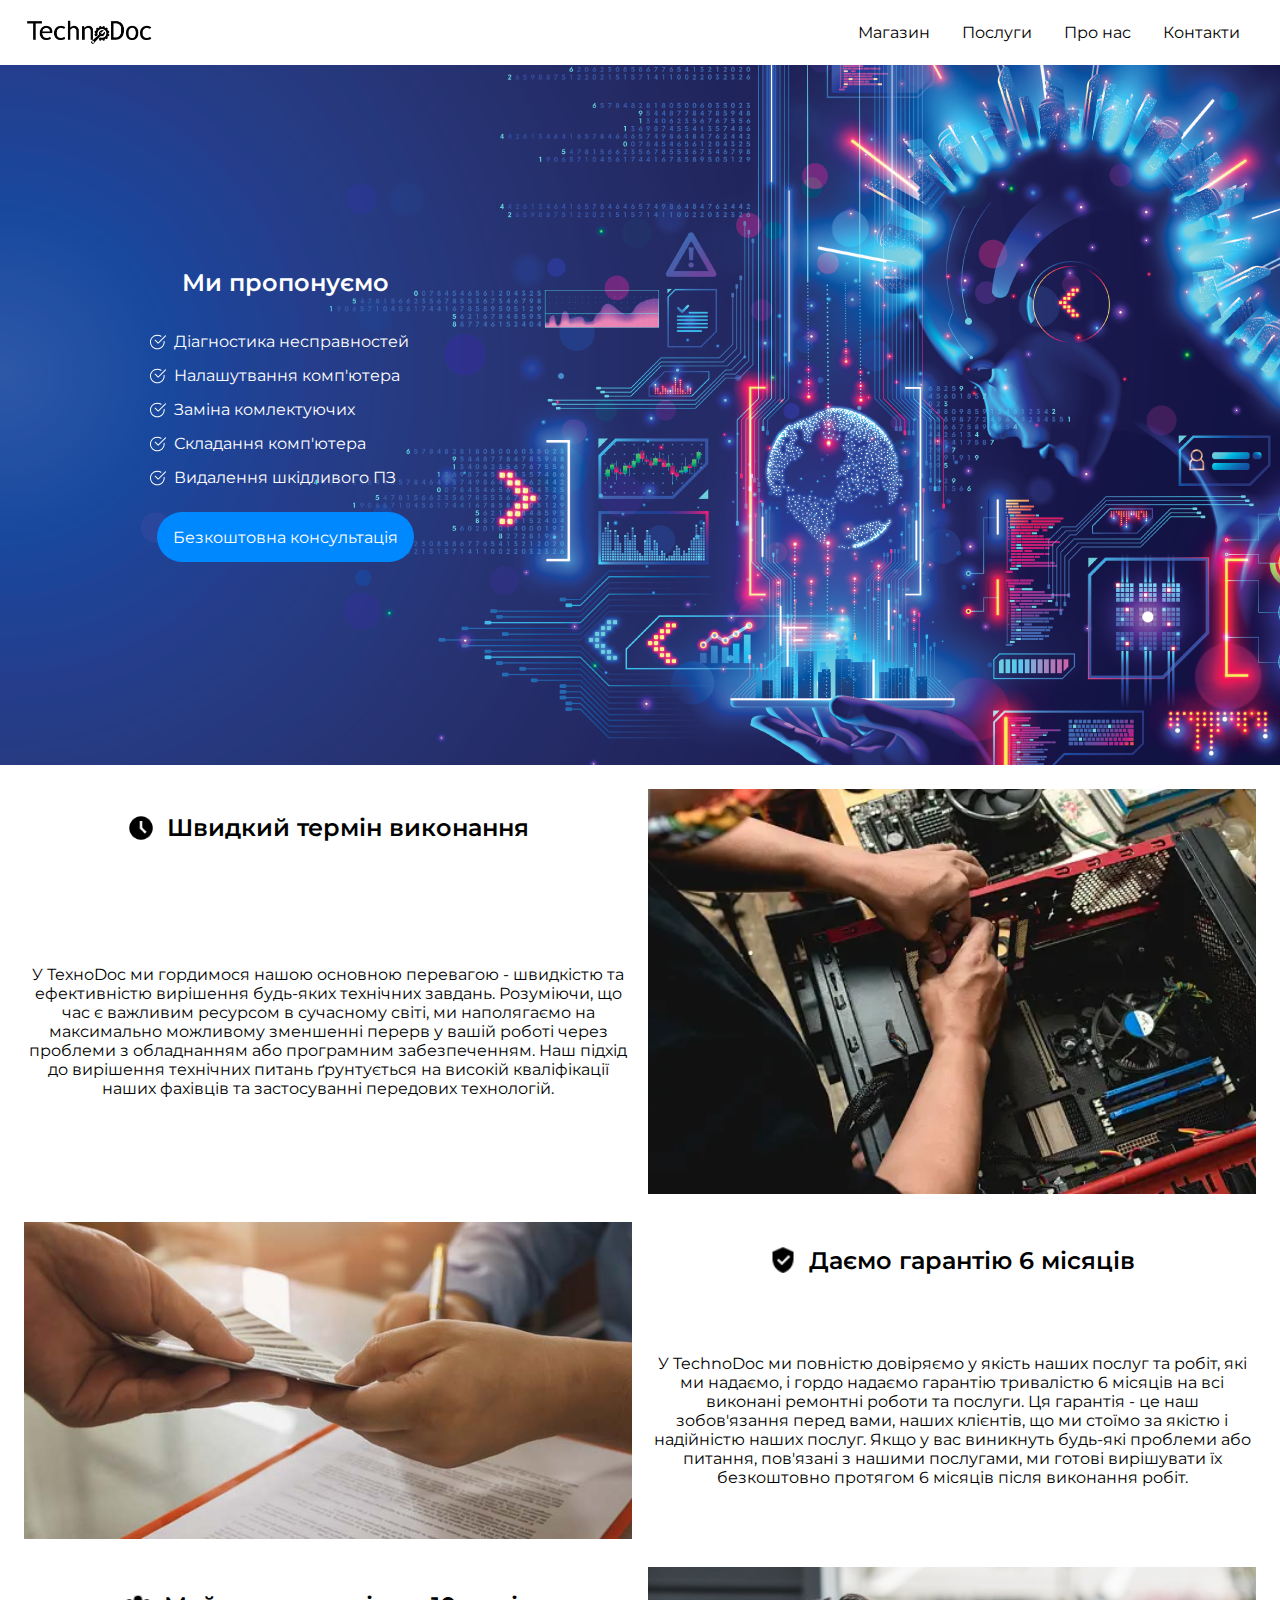
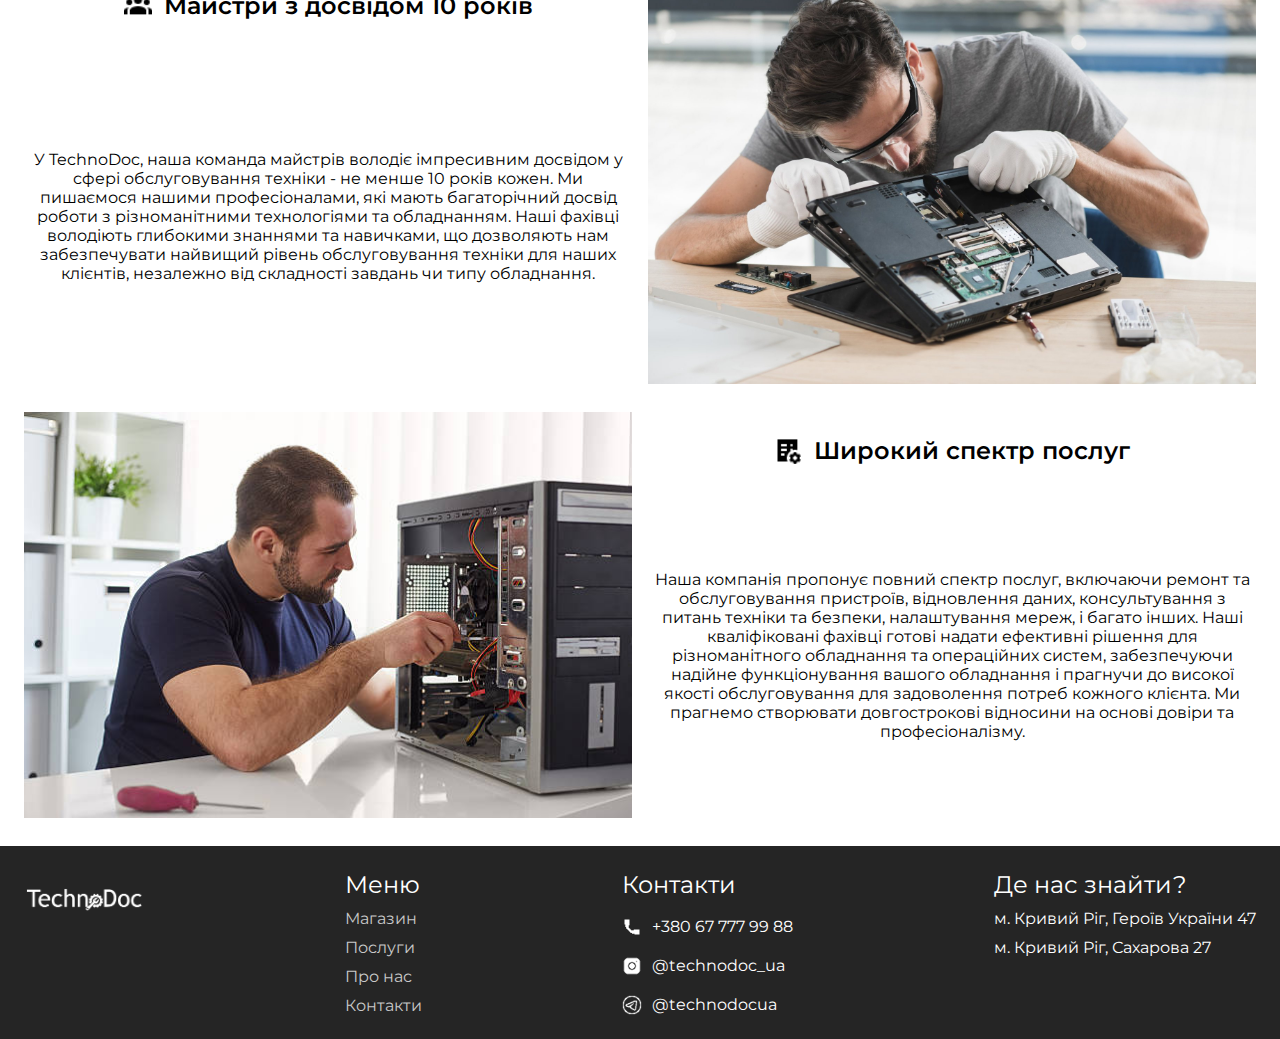
<file: index.html>
<!DOCTYPE html>
<html lang="en">
<head>
    <meta charset="UTF-8">
    <meta name="viewport" content="width=device-width, initial-scale=1.0">
    <link rel="stylesheet" href="css/style.css">
    <link rel="stylesheet" href="css/mainpage.css">
    <link rel="stylesheet" href="https://cdnjs.cloudflare.com/ajax/libs/font-awesome/4.7.0/css/font-awesome.min.css">
    <title>TechnoDoc – лідер у ремонті техніки</title>

    <style>
        .proposition-container{
            background: url('assets/proposition-image.png') no-repeat;
                width: 100%;
                height: 700px;
        }
    </style>
</head>
<body>
    <div id="home"  class="main-container">
        <header class="header container">
            <div class="nav-data">
                <div class="logo">
                    <img class="icon" src="assets/TehnoDocBigLogo.png">
                </div>
                <a href="javascript:void(0);" class="icon menu-icon" onclick="myFunction()">
                    <i class="fa fa-bars"></i>
                </a>
            </div>

            <div class="topnav" id="myTopnav">
                <a href="shop.html">Магазин</a>
                <a href="services.html">Послуги</a>
                <a href="index.html">Про нас</a>
                <a href="#contacts">Контакти</a>
            </div>
        </header>

        <div class="proposition-container ">
            <div class="proposition-list">
                <span class="proposition-header color-white">
                    Ми пропонуємо
                </span>
                <ul>
                    <li>Діагностика несправностей</li>
                    <li>Налашутвання комп'ютера</li>
                    <li>Заміна комлектуючих</li>
                    <li>Складання комп'ютера</li>
                    <li>Видалення шкідливого ПЗ</li>
                </ul>
                <div class="proposition-button">
                    <a class="button">
                        Безкоштовна консультація
                    </a>
                </div>
            </div>
        </div>

        <div class="about-us-container container">

            <div class="about-more">
                <div class="about-more-container">
                    <div class="about-more-subcontainer">
                        <div class="about-more-header">
                            <img src="assets/Clock.png">
                            Швидкий термін виконання
                        </div>
                        <div class="about-more-decription">
                            У ТехноDoc ми гордимося нашою основною перевагою - швидкістю та ефективністю вирішення будь-яких технічних завдань. Розуміючи, що час є важливим ресурсом в сучасному світі, ми наполягаємо на максимально можливому зменшенні перерв у вашій роботі через проблеми з обладнанням або програмним забезпеченням. Наш підхід до вирішення технічних питань ґрунтується на високій кваліфікації наших фахівців та застосуванні передових технологій.
                        </div>
                    </div>

                    <div class="about-more-image">
                        <img src="assets/1.png">
                    </div>
                </div>

                <div class="about-more-container-reverse">
                    <div class="about-more-image">
                        <img src="assets/2.jpg">
                    </div>
                    <div class="about-more-subcontainer">
                        <div class="about-more-header">
                            <img src="assets/Protect.png">
                            Даємо гарантію 6 місяців
                        </div>
                        <div class="about-more-decription">
                            У TechnoDoc ми повністю довіряємо у якість наших послуг та робіт, які ми надаємо, і гордо надаємо гарантію тривалістю 6 місяців на всі виконані ремонтні роботи та послуги. Ця гарантія - це наш зобов'язання перед вами, наших клієнтів, що ми стоїмо за якістю і надійністю наших послуг. Якщо у вас виникнуть будь-які проблеми або питання, пов'язані з нашими послугами, ми готові вирішувати їх безкоштовно протягом 6 місяців після виконання робіт.
                        </div>
                    </div>
                </div>

                <div class="about-more-container">
                    <div class="about-more-subcontainer">
                        <div class="about-more-header">
                            <img src="assets/People.png">
                            Майстри з досвідом 10 років
                        </div>
                        <div class="about-more-decription">
                            У TechnoDoc, наша команда майстрів володіє імпресивним досвідом у сфері обслуговування техніки - не менше 10 років кожен. Ми пишаємося нашими професіоналами, які мають багаторічний досвід роботи з різноманітними технологіями та обладнанням. Наші фахівці володіють глибокими знаннями та навичками, що дозволяють нам забезпечувати найвищий рівень обслуговування техніки для наших клієнтів, незалежно від складності завдань чи типу обладнання.
                        </div>
                    </div>

                    <div class="about-more-image">
                        <img src="assets/3.jpg">
                    </div>
                </div>
                
                <div class="about-more-container-reverse">
                    <div class="about-more-image">
                        <img src="assets/4.jpg">
                    </div>
                    <div class="about-more-subcontainer">
                        <div class="about-more-header">
                            <img src="assets/Requirements.png">
                            Широкий спектр послуг
                        </div>
                        <div class="about-more-decription">
                            Наша компанія пропонує повний спектр послуг, включаючи ремонт та обслуговування пристроїв, відновлення даних, консультування з питань техніки та безпеки, налаштування мереж, і багато інших. Наші кваліфіковані фахівці готові надати ефективні рішення для різноманітного обладнання та операційних систем, забезпечуючи надійне функціонування вашого обладнання і прагнучи до високої якості обслуговування для задоволення потреб кожного клієнта. Ми прагнемо створювати довгострокові відносини на основі довіри та професіоналізму.
                        </div>
                    </div>
                </div>
            </div>
        </div>

        <footer id="contacts" class="footer-container container">
            <div class="footer-logo-container">
                <img src="assets/TehnoDocBigWhiteLogo.png">
            </div>
            <div class="footer-menu-container">
                <h2 class="color-white">Меню</h2>
                <a href="shop.html" class="footer-menu-item">Магазин</a>
                <a href="services.html" class="footer-menu-item">Послуги</a>
                <a href="index.html" class="footer-menu-item">Про нас</a>
                <a href="#contacts" class="footer-menu-item">Контакти</a>
            </div>
            <div class="footer-contacts-container">
                <h2 class="color-white">Контакти</h2>
                <div class="footer-contact-item">
                    <img src="assets/PhoneWhite.png" alt="" class="footer-contact-image">
                    <div class="color-white">+380 67 777 99 88</div>
                </div>
                <div class="footer-contact-item">
                    <img src="assets/InstagramWhite.png" alt="" class="footer-contact-image">
                    <div class="color-white">@technodoc_ua</div>
                </div>
                <div class="footer-contact-item">
                    <img src="assets/TelegramWhite.png" alt="" class="footer-contact-image">
                    <div class="color-white">@technodocua</div>
                </div>
            </div>
            <div class="footer-find-container">
                <h2 class="color-white">
                    Де нас знайти?
                </h2>
                <div class="footer-find-item">м. Кривий Ріг, Героїв України 47</div>
                <div class="footer-find-item">м. Кривий Ріг, Сахарова 27</div>
            </div>
        </footer>
    </div>

    <script>
        var x = document.getElementById("myTopnav");
        function myFunction() {
        
          if (x.className === "topnav") {
            x.className += " responsive";
          } else {
            x.className = "topnav";
          }
        }
        const mediaQuery = window.matchMedia('(min-width: 600px)');
            function handleMediaChange(event) {
                if (!event.matches) x.className = "topnav";
            }
            mediaQuery.addListener(handleMediaChange);
            handleMediaChange(mediaQuery);
    </script>

</body>
</html>
</file>
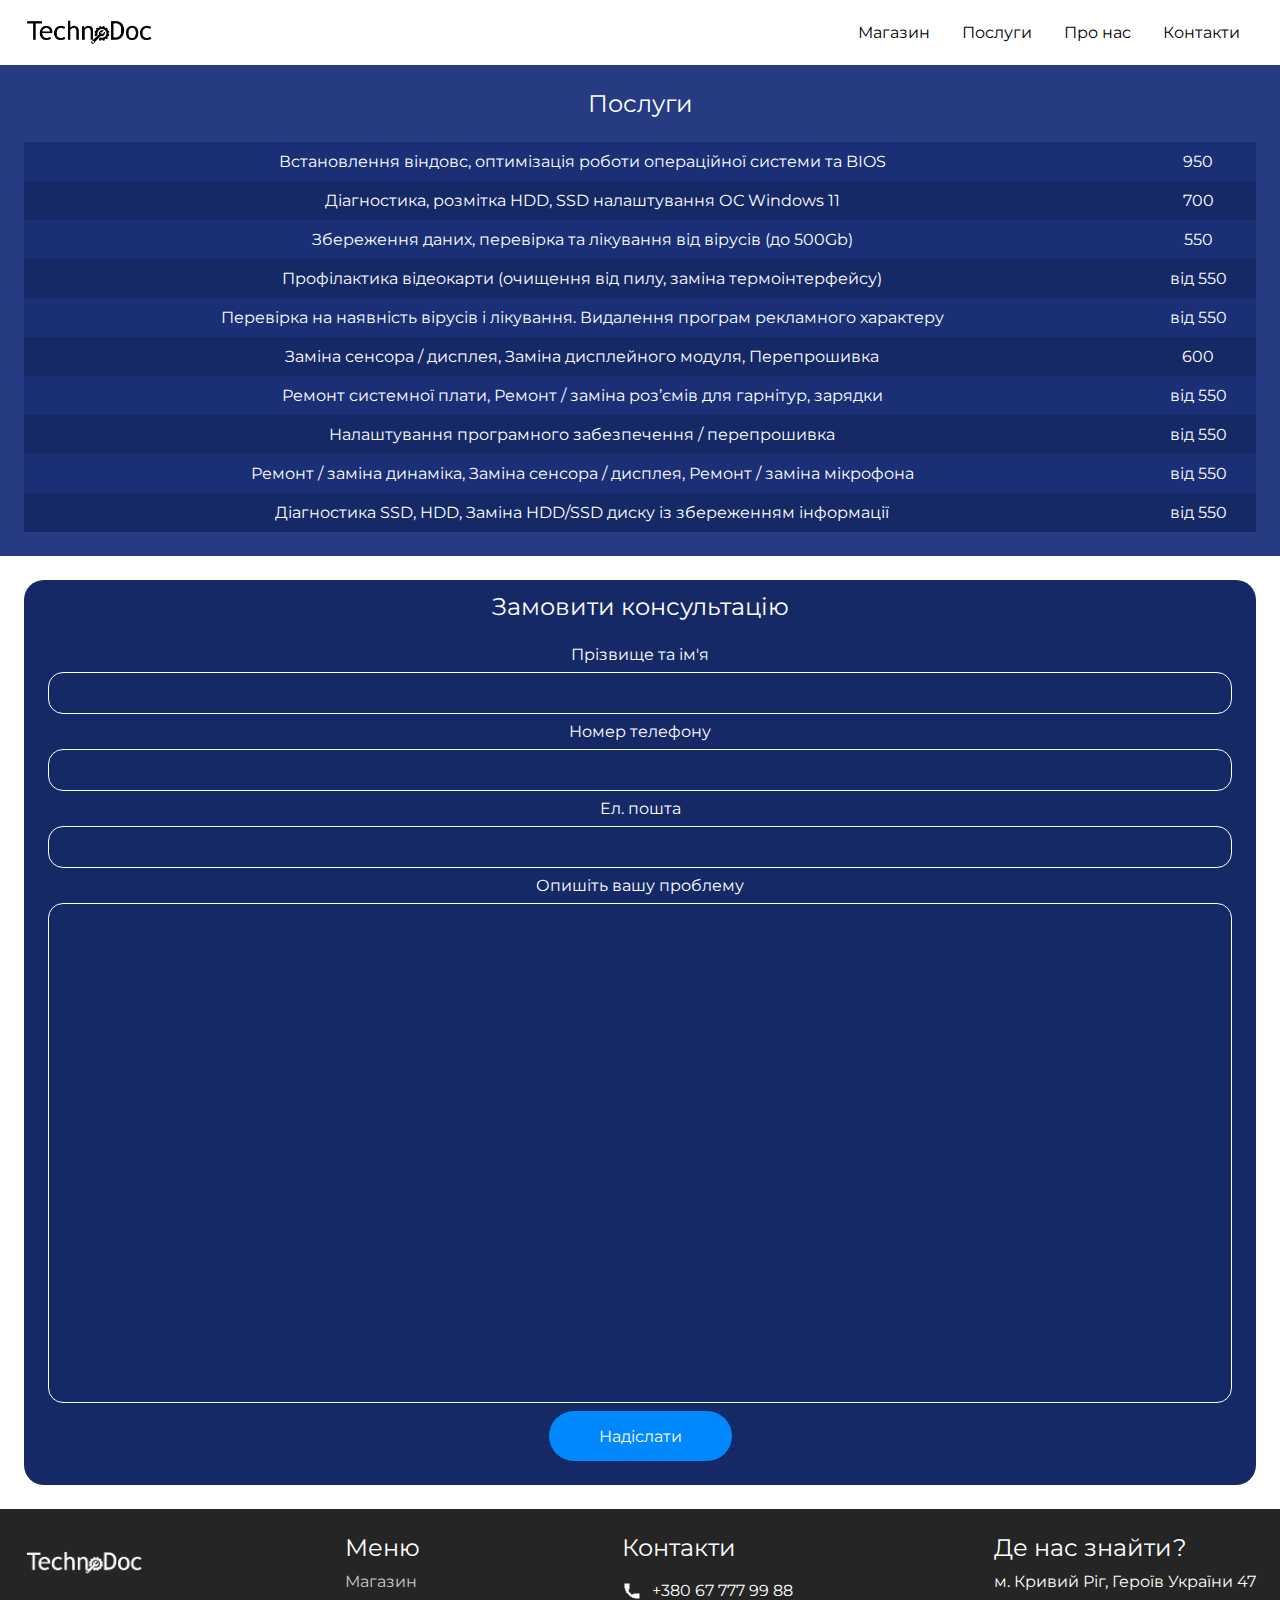
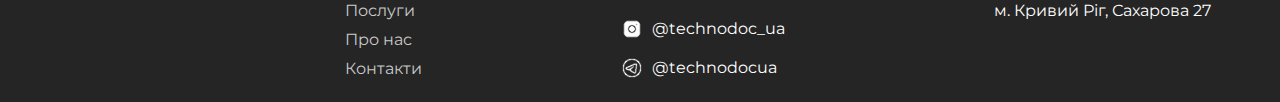
<file: services.html>
<!DOCTYPE html>
<html lang="en">
<head>
    <meta charset="UTF-8">
    <meta name="viewport" content="width=device-width, initial-scale=1.0">
    <link rel="stylesheet" href="css/style.css">
    <link rel="stylesheet" href="css/services.css">
    <link rel="stylesheet" href="https://cdnjs.cloudflare.com/ajax/libs/font-awesome/4.7.0/css/font-awesome.min.css">
    <title>TechnoDoc – Послуги</title>
</head>
<body>
    <div id="home"  class="main-container">
        <header class="header container">
            <div class="nav-data">
                <div class="logo">
                    <img class="icon" src="assets/TehnoDocBigLogo.png">
                </div>
                <a href="javascript:void(0);" class="icon menu-icon" onclick="myFunction()">
                    <i class="fa fa-bars"></i>
                </a>
            </div>

            <div class="topnav" id="myTopnav">
                <a href="shop.html">Магазин</a>
                <a href="services.html">Послуги</a>
                <a href="index.html">Про нас</a>
                <a href="#contacts">Контакти</a>
            </div>
        </header>


        <section class="services-container">
            <h2>Послуги</h2>
            <table>
                <tr>
                    <td>Встановлення віндовс, оптимізація роботи операційної системи та BIOS</td>
                    <td>950</td>
                </tr>
                <tr>
                    <td>Діагностика, розмітка HDD, SSD налаштування ОС Windows 11</td>
                    <td>700</td>
                </tr>
                <tr>
                    <td>Збереження даних, перевірка та лікування від вірусів (до 500Gb)</td>
                    <td>550</td>
                </tr>
                <tr>
                    <td>Профілактика відеокарти (очищення від пилу, заміна термоінтерфейсу)</td>
                    <td>від 550</td>
                </tr>
                <tr>
                    <td>Перевірка на наявність вірусів і лікування. Видалення програм рекламного характеру</td>
                    <td>від 550</td>
                </tr>
                <tr>
                    <td>Заміна сенсора / дисплея, Заміна дисплейного модуля, Перепрошивка</td>
                    <td>600</td>
                </tr>
                <tr>
                    <td>Ремонт системної плати, Ремонт / заміна роз’ємів для гарнітур, зарядки</td>
                    <td>від 550</td>
                </tr>
                <tr>
                    <td>Налаштування програмного забезпечення / перепрошивка</td>
                    <td>від 550</td>
                </tr>
                <tr>
                    <td>Ремонт / заміна динаміка, Заміна сенсора / дисплея, Ремонт / заміна мікрофона</td>
                    <td>від 550</td>
                </tr>
                <tr>
                    <td>Діагностика SSD, HDD, Заміна HDD/SSD диску із збереженням інформації</td>
                    <td>від 550</td>
                </tr>
            </table>
        </section>
        
        <section class="ordering-container">
            <div class="ordering-subcontainer">
                <h2>Замовити консультацію</h2>
                <div class="ordering-fields-container">
                    <label for="fname">Прізвище та ім'я</label>
                    <input type="text" id="fname" name="fname">
                    <label for="phone">Номер телефону</label>
                    <input type="tel" id="phone" name="lname">
                    <label for="email">Ел. пошта</label>
                    <input type="email" id="email" name="lname">
                    <label for="are">Опишіть вашу проблему</label>
                    <textarea></textarea>
                    <div class="order-button">
                        <a class="button">
                            Надіслати
                        </a>
                    </div>
                </div>
            </div>
        </section>

        <footer id="contacts" class="footer-container container">
            <div class="footer-logo-container">
                <img src="assets/TehnoDocBigWhiteLogo.png">
            </div>
            <div class="footer-menu-container">
                <h2 class="color-white">Меню</h2>
                <a href="shop.html" class="footer-menu-item">Магазин</a>
                <a href="services.html" class="footer-menu-item">Послуги</a>
                <a href="index.html" class="footer-menu-item">Про нас</a>
                <a href="#contacts" class="footer-menu-item">Контакти</a>
            </div>
            <div class="footer-contacts-container">
                <h2 class="color-white">Контакти</h2>
                <div class="footer-contact-item">
                    <img src="assets/PhoneWhite.png" alt="" class="footer-contact-image">
                    <div class="color-white">+380 67 777 99 88</div>
                </div>
                <div class="footer-contact-item">
                    <img src="assets/InstagramWhite.png" alt="" class="footer-contact-image">
                    <div class="color-white">@technodoc_ua</div>
                </div>
                <div class="footer-contact-item">
                    <img src="assets/TelegramWhite.png" alt="" class="footer-contact-image">
                    <div class="color-white">@technodocua</div>
                </div>
            </div>
            <div class="footer-find-container">
                <h2 class="color-white">
                    Де нас знайти?
                </h2>
                <div class="footer-find-item">м. Кривий Ріг, Героїв України 47</div>
                <div class="footer-find-item">м. Кривий Ріг, Сахарова 27</div>
            </div>
        </footer>
    </div>

    <script>
        var x = document.getElementById("myTopnav");
        function myFunction() {
        
          if (x.className === "topnav") {
            x.className += " responsive";
          } else {
            x.className = "topnav";
          }
        }
        const mediaQuery = window.matchMedia('(min-width: 600px)');
            function handleMediaChange(event) {
                if (!event.matches) x.className = "topnav";
            }
            mediaQuery.addListener(handleMediaChange);
            handleMediaChange(mediaQuery);
    </script>
</body>
</html>
</file>
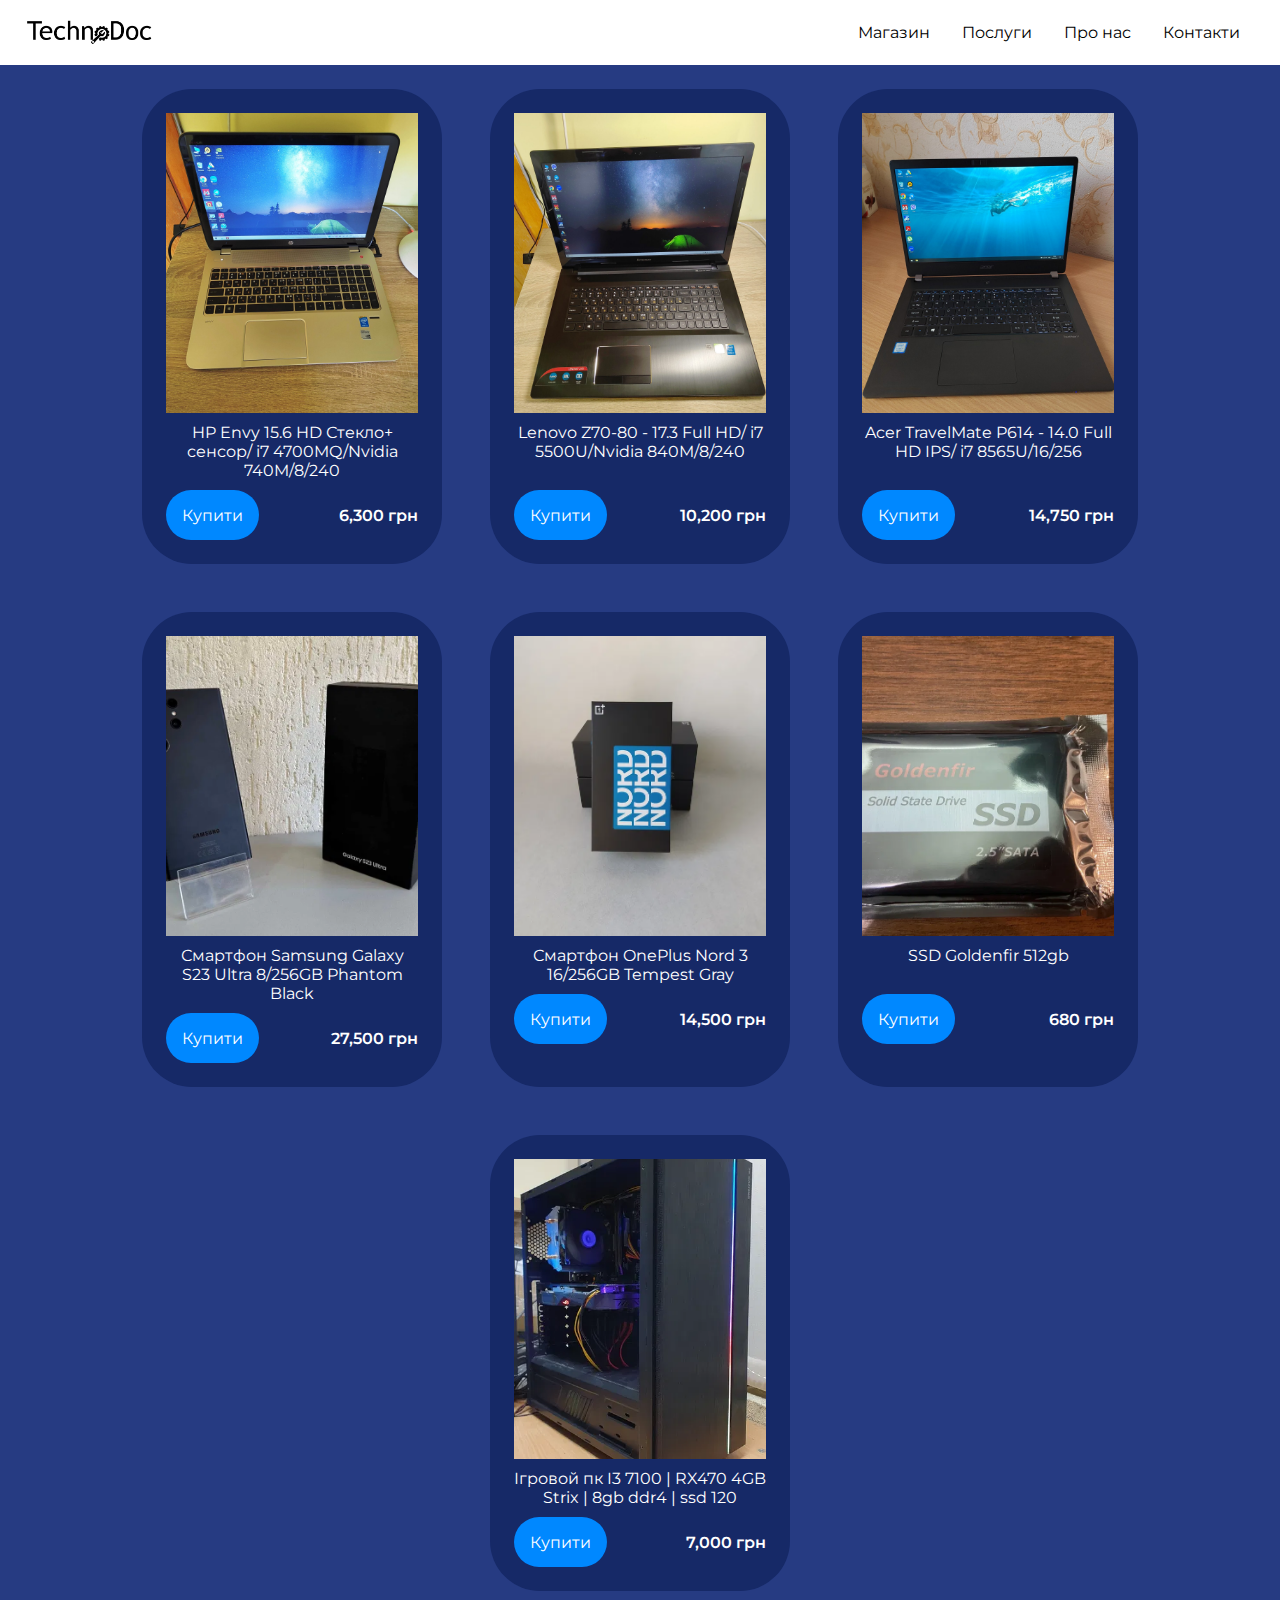
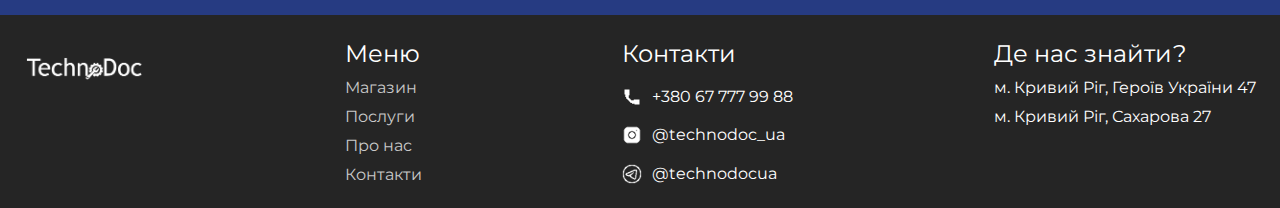
<file: shop.html>
<!DOCTYPE html>
<html lang="en">
<head>
    <meta charset="UTF-8">
    <meta name="viewport" content="width=device-width, initial-scale=1.0">
    <link rel="stylesheet" href="css/style.css">
    <link rel="stylesheet" href="css/shop.css">
    <link rel="stylesheet" href="https://cdnjs.cloudflare.com/ajax/libs/font-awesome/4.7.0/css/font-awesome.min.css">
    <title>TechnoDoc – Магазин</title>
</head>
<body>
    <div id="home"  class="main-container">
        <header class="header container">
            <div class="nav-data">
                <div class="logo">
                    <img class="icon" src="assets/TehnoDocBigLogo.png">
                </div>
                <a href="javascript:void(0);" class="icon menu-icon" onclick="myFunction()">
                    <i class="fa fa-bars"></i>
                </a>
            </div>

            <div class="topnav" id="myTopnav">
                <a href="shop.html">Магазин</a>
                <a href="services.html">Послуги</a>
                <a href="index.html">Про нас</a>
                <a href="#contacts">Контакти</a>
            </div>
        </header>


        <section class="shop-container">
            <div class="shop-item">
                <img src="assets/laptop 2.jpg" alt="laptop">
                <div class="shop-item-description">
                    HP Envy 15.6 HD Стекло+ сенсор/ i7 4700MQ/Nvidia 740M/8/240
                </div>
                <div class="shop-item-subcontainer">
                    <div class="buy-button">
                        <a class="button">
                            Купити
                        </a>
                    </div>
                    <div class="shop-item-price">
                        6,300 грн
                    </div>
                </div>
            </div>
            <div class="shop-item">
                <img src="assets/laptop 1.jpg" alt="laptop">
                <div class="shop-item-description">
                    Lenovo Z70-80 - 17.3 Full HD/ i7 5500U/Nvidia 840M/8/240
                    <br>
                    <br>
                </div>
                <div class="shop-item-subcontainer">
                    <div class="buy-button">
                        <a class="button">
                            Купити
                        </a>
                    </div>
                    <div class="shop-item-price">
                        10,200 грн
                    </div>
                </div>
            </div>
            <div class="shop-item">
                <img src="assets/laptop 3.jpg" alt="laptop">
                <div class="shop-item-description">
                    Acer TravelMate P614 - 14.0 Full HD IPS/ i7 8565U/16/256
                    <br>
                    <br>
                </div>
                <div class="shop-item-subcontainer">
                    <div class="buy-button">
                        <a class="button">
                            Купити
                        </a>
                    </div>
                    <div class="shop-item-price">
                        14,750 грн
                    </div>
                </div>
            </div>
            <div class="shop-item">
                <img src="assets/phone 1.png" alt="laptop">
                <div class="shop-item-description">
                    Смартфон Samsung Galaxy S23 Ultra 8/256GB Phantom Black
                </div>
                <div class="shop-item-subcontainer">
                    <div class="buy-button">
                        <a class="button">
                            Купити
                        </a>
                    </div>
                    <div class="shop-item-price">
                        27,500 грн
                    </div>
                </div>
            </div>
            <div class="shop-item">
                <img src="assets/phone 2.png" alt="laptop">
                <div class="shop-item-description">
                    Смартфон OnePlus Nord 3 16/256GB Tempest Gray
                </div>
                <div class="shop-item-subcontainer">
                    <div class="buy-button">
                        <a class="button">
                            Купити
                        </a>
                    </div>
                    <div class="shop-item-price">
                        14,500 грн
                    </div>
                </div>
            </div>
            <div class="shop-item">
                <img src="assets/ssd 1.png" alt="laptop">
                <div class="shop-item-description">
                    SSD Goldenfir 512gb
                    <br>
                    <br>
                </div>
                <div class="shop-item-subcontainer">
                    <div class="buy-button">
                        <a class="button">
                            Купити
                        </a>
                    </div>
                    <div class="shop-item-price">
                        680 грн
                    </div>
                </div>
            </div>
            <div class="shop-item">
                <img src="assets/pc 1.png" alt="laptop">
                <div class="shop-item-description">
                    Ігровой пк I3 7100 | RX470 4GB Strix | 8gb ddr4 | ssd 120
                </div>
                <div class="shop-item-subcontainer">
                    <div class="buy-button">
                        <a class="button">
                            Купити
                        </a>
                    </div>
                    <div class="shop-item-price">
                        7,000 грн
                    </div>
                </div>
            </div>
        </section>


        <footer id="contacts" class="footer-container container">
            <div class="footer-logo-container">
                <img src="assets/TehnoDocBigWhiteLogo.png">
            </div>
            <div class="footer-menu-container">
                <h2 class="color-white">Меню</h2>
                <a href="shop.html" class="footer-menu-item">Магазин</a>
                <a href="services.html" class="footer-menu-item">Послуги</a>
                <a href="index.html" class="footer-menu-item">Про нас</a>
                <a href="#contacts" class="footer-menu-item">Контакти</a>
            </div>
            <div class="footer-contacts-container">
                <h2 class="color-white">Контакти</h2>
                <div class="footer-contact-item">
                    <img src="assets/PhoneWhite.png" alt="" class="footer-contact-image">
                    <div class="color-white">+380 67 777 99 88</div>
                </div>
                <div class="footer-contact-item">
                    <img src="assets/InstagramWhite.png" alt="" class="footer-contact-image">
                    <div class="color-white">@technodoc_ua</div>
                </div>
                <div class="footer-contact-item">
                    <img src="assets/TelegramWhite.png" alt="" class="footer-contact-image">
                    <div class="color-white">@technodocua</div>
                </div>
            </div>
            <div class="footer-find-container">
                <h2 class="color-white">
                    Де нас знайти?
                </h2>
                <div class="footer-find-item">м. Кривий Ріг, Героїв України 47</div>
                <div class="footer-find-item">м. Кривий Ріг, Сахарова 27</div>
            </div>
        </footer>
    </div>

    <script>
        var x = document.getElementById("myTopnav");
        function myFunction() {
        
          if (x.className === "topnav") {
            x.className += " responsive";
          } else {
            x.className = "topnav";
          }
        }
        const mediaQuery = window.matchMedia('(min-width: 600px)');
            function handleMediaChange(event) {
                if (!event.matches) x.className = "topnav";
            }
            mediaQuery.addListener(handleMediaChange);
            handleMediaChange(mediaQuery);
    </script>
</body>
</html>
</file>
<file: css/style.css>
@import url('https://fonts.googleapis.com/css2?family=Montserrat:ital,wght@0,300;0,400;0,600;0,700;1,200&display=swap');

*{
    margin: 0;
    padding: 0;
    top: 0;
    left: 0;
    box-sizing: border-box;
    font-family: 'Montserrat';
    color: black;
    font-weight: 400;
}

html{
    scroll-behavior: smooth;

}

.main-container{
    display: flex;
    flex-direction: column;
    margin: 0 auto;
    max-width: 1440px;

}

.header{
    display: flex;
    justify-content: space-between;
    min-height: 53px;
    background-color: white;
}

.container{
    padding-left: 24px;
    padding-right: 24px;
    width: 100%;
}

.nav-data{
    display: flex;
    justify-content: space-between;
    align-items: center;
    gap: 5px;
}

.logo{
    display: flex;
    align-items: center;
    cursor: pointer;
    width: 130px;
}

.logo img{
    width: 100%;
}

.topnav {
    overflow: hidden;
    display: flex;
    align-items: center;
}

.topnav a,
.topnav div {
    float: left;
    display: block;
    text-align: center;
    padding: 0 16px;
    text-decoration: none;
    font-size: 16px;
    transition: all 0.1s ease-in-out;
}

.topnav a:hover{
    color: #0088FF;
}

.menu-icon{
    display: none;
}

.color-white{
    color: white;
}

/* Footer */

.footer-container{
    display: flex;
    justify-content: space-between;
    width: 100%;
    background-color: #252525;
    padding: 24px;
    flex-wrap: wrap;
    gap:15px;
}

.footer-logo-container{
    width: 120px;
}

.footer-logo-container img{
    width: 100%;
}

.footer-menu-container{
    display: flex;
    flex-direction: column;
    gap: 10px;
}

.footer-menu-container a{
    text-decoration: none;
    color: rgb(201, 201, 201);
}

.text-underline{
    text-decoration: underline;
}

.footer-contacts-container{
    display: flex;
    flex-direction: column;
    justify-content: space-between;
}

.footer-contact-item{
    display: flex;
    flex-direction: row;
    gap: 10px;
}

.footer-contact-image{
    width: 20px;
}

.footer-find-container{
    display: flex;
    flex-direction: column;
    gap: 10px;

}

.footer-find-item{
    color: white;
}

.footer-item{
    display: flex;
    flex-direction: row;
    justify-content: space-between;
    flex: 1;
}

@media screen and (max-width: 600px) {
    .nav-data{
        min-width: 100%;
    }
    .topnav{
        display: none;
        
    }
    .responsive{
        display: block;
        float: none;
        width: 100%;

    }
    .responsive a{
        float: none;
        padding: 10px 0;
    }
    .header{
        flex-direction: column;
        justify-content: center;
        align-items: center;
        text-align: center; 
    }
    .menu-icon{
        display: block;
    }
}
</file>
<file: css/mainpage.css>
/* Преший блок з великою картинкою */



.proposition-list{
    display: flex;
    flex-direction: column;
    height: 100%;
    justify-content: center;
    padding-left: 150px;
    gap: 10px;
    width: 420px;
}

.proposition-header{
    width: 100%;
    display: flex;
    justify-content: center;
    font-weight: 600;
    font-size: 18pt;
    margin-bottom: 25px;
}

.proposition-container ul {
    list-style: none;
    padding-left: 0; 
}

.proposition-container ul li {
    display: flex;
    align-items: center;
    color: white;
    padding-left: 24px; 
    position: relative; 
    margin-bottom: 15px;
}

.proposition-container ul li::before {
    content: ''; 
    background-image: url('/assets/check.svg'); 
    background-repeat: no-repeat;
    background-size: 16px 16px;
    display: inline-block;
    width: 16px; 
    height: 16px;
    margin-right: 10px;
    position: absolute;
    left: 0;
    top: 50%;
    transform: translateY(-50%);
}

.proposition-button{
    width: 100%;
    display: flex;
    justify-content: center;
}

.proposition-button a{
    display: flex;
    align-items: center;
    color: white;
    background-color: #0088FF;
    height: 50px;
    padding: 0 16px;
    border-radius: 50px;
    cursor: pointer;
}

/* Другий блок з описом компанії */

.about-us-container{
    display: flex;
    flex-direction: column;
    align-items: center;
    justify-content: center;
    margin-top: 24px;
    margin-bottom: 24px;
    gap: 24px;
}

.about-more{
    display: flex;
    flex-direction: column;
    gap: 24px;
    width: 100%;
}

.about-header{
    font-weight: 600;
    font-size: 18pt;
}

.about-more-container{
    width: 100%;
    display: flex;
    flex-direction: row;
    justify-content: space-between;
    gap: 16px;
}

.about-more-container-reverse{
    width: 100%;
    display: flex;
    flex-direction: row;
    justify-content: space-between;
    gap: 16px;
}

.about-more-subcontainer{
    display: flex;
    flex-direction: column;
    gap: 24px;
    flex: 1;
}

.about-more-header{
    display: flex;
    justify-content: center;
    align-items: center;
    font-weight: 600;
    font-size: 18pt;
    gap: 12px;
    padding-top: 24px;
}

.about-more-decription{
    display: flex;
    height: 100%;
    align-items: center;
    text-align: center;

}

.about-more-header img{
    width: 28px;
}

.about-more-image {
    max-width: 700px;
    max-height: 700px;
    flex: 1;
}

.about-more-image img{
    width: 100%;
}



/* Анімації різні там, і тому подібне */

.proposition-button a:hover{
    background-color: #1592ff;
}

.proposition-button a:active{
    background-color: #0080f0;
}

@media screen and (max-width: 900px) {
    .about-more-container{
        flex-direction: column;
        align-items: center;
    }

    .about-more-container-reverse{
        flex-direction: column-reverse;
        align-items: center;
    }
    
    .about-more-image {
        max-width: 500px;
        max-height: 500px;

    }

    .about-more-header{

        padding-top: 0px;
    }
}

@media screen and (max-width: 800px) {
    .proposition-list {
        display: flex;
        flex-direction: column;
        height: 100%;
        justify-content: center;
        gap: 10px;
        width: 100%;
        padding-left: 0;
        align-items: center; /* Додаємо цей рядок для вирівнювання в центрі по горизонталі */
    }

    .proposition-container{
        text-align: center;
    }
    .proposition-container ul{
        display: inline-block;
        text-align: left;
    }
}
</file>
<file: css/services.css>
.services-container{
    background-color: #263B82;
    display: flex;
    justify-content: center;
    align-items: center;
    padding: 24px;
    flex-direction: column;
    gap: 24px;
}

.services-container h2{
    color: white;
}

.services-container table {
    border-collapse: collapse;
    width: 100%;
}

.services-container table tr td {
    padding: 10px;
    color: white;
    text-align: center;
}

.services-container table tr:nth-child(odd) {
    background-color: #1a2f75;
}

.services-container table tr:nth-child(even) {
    background-color: #162967;
}

.services-container table th {
    background-color: #162967;
    color: white;
    padding: 10px;
    text-align: center;
    font-weight: bold;
}

.ordering-container{
    display: flex;
    justify-content: center;
    align-items: center;
}

.ordering-subcontainer{
    margin: 24px;
    background-color: #162967;
    width: 100%;
    border-radius: 20px;
}

.ordering-subcontainer h2{
    color: white;
    text-align: center;
    margin: 12px;
}

.ordering-fields-container {
    margin: 24px;
    display: flex;
    flex-direction: column;
    align-items: center; /* Додайте цю властивість, щоб вирівнювати елементи по центру по вертикалі */
}

label{
    color: white;
}

input {
    width: 100%;
    padding: 12px 20px;
    margin: 8px 0;
    box-sizing: border-box;
    border: 1px solid white;
    border-radius: 15px;
    background-color: #162967;
}

textarea{
    width: 100%;
    padding: 12px 20px;
    margin: 8px 0;
    box-sizing: border-box;
    border: 1px solid white;
    border-radius: 15px;
    background-color: #162967;
    height: 500px;
    color: white;
    resize: none;
}

.order-button a{
    display: flex;
    align-items: center;
    color: white;
    background-color: #0088FF;
    height: 50px;
    padding: 0 50px;
    border-radius: 50px;
    cursor: pointer;

    justify-content: center;
}

.order-button a:hover{
    background-color: #1592ff;
}

.order-button a:active{
    background-color: #0080f0;
}
</file>
<file: css/shop.css>
.shop-container{
    background-color: #263B82;
    display: flex;
    flex-wrap: wrap;
    justify-content: center;
}

.shop-item{
    margin: 24px;
    padding: 24px;
    background-color: #162967;
    border-radius: 50px;
    max-width: 300px;
    display: flex;
    flex-direction: column;
    gap: 10px;
}

.shop-item img{
    max-width: 100%;
    height: 300px;
    object-fit: cover;
}

.shop-item-description{
    color: white;
    max-width: 100%;
    text-align: center;
}



.shop-item-price{
    color: white;
    font-weight: 600;
}

.shop-item-subcontainer{
    display: flex;
    flex-direction: row;
    justify-content: space-between;
    align-items: center;
}

.buy-button{

    display: flex;
    justify-content: center;
}

.buy-button a{
    display: flex;
    align-items: center;
    color: white;
    background-color: #0088FF;
    height: 50px;
    padding: 0 16px;
    border-radius: 50px;
    cursor: pointer;
}

.buy-button a:hover{
    background-color: #1592ff;
}

.buy-button a:active{
    background-color: #0080f0;
}
</file>
